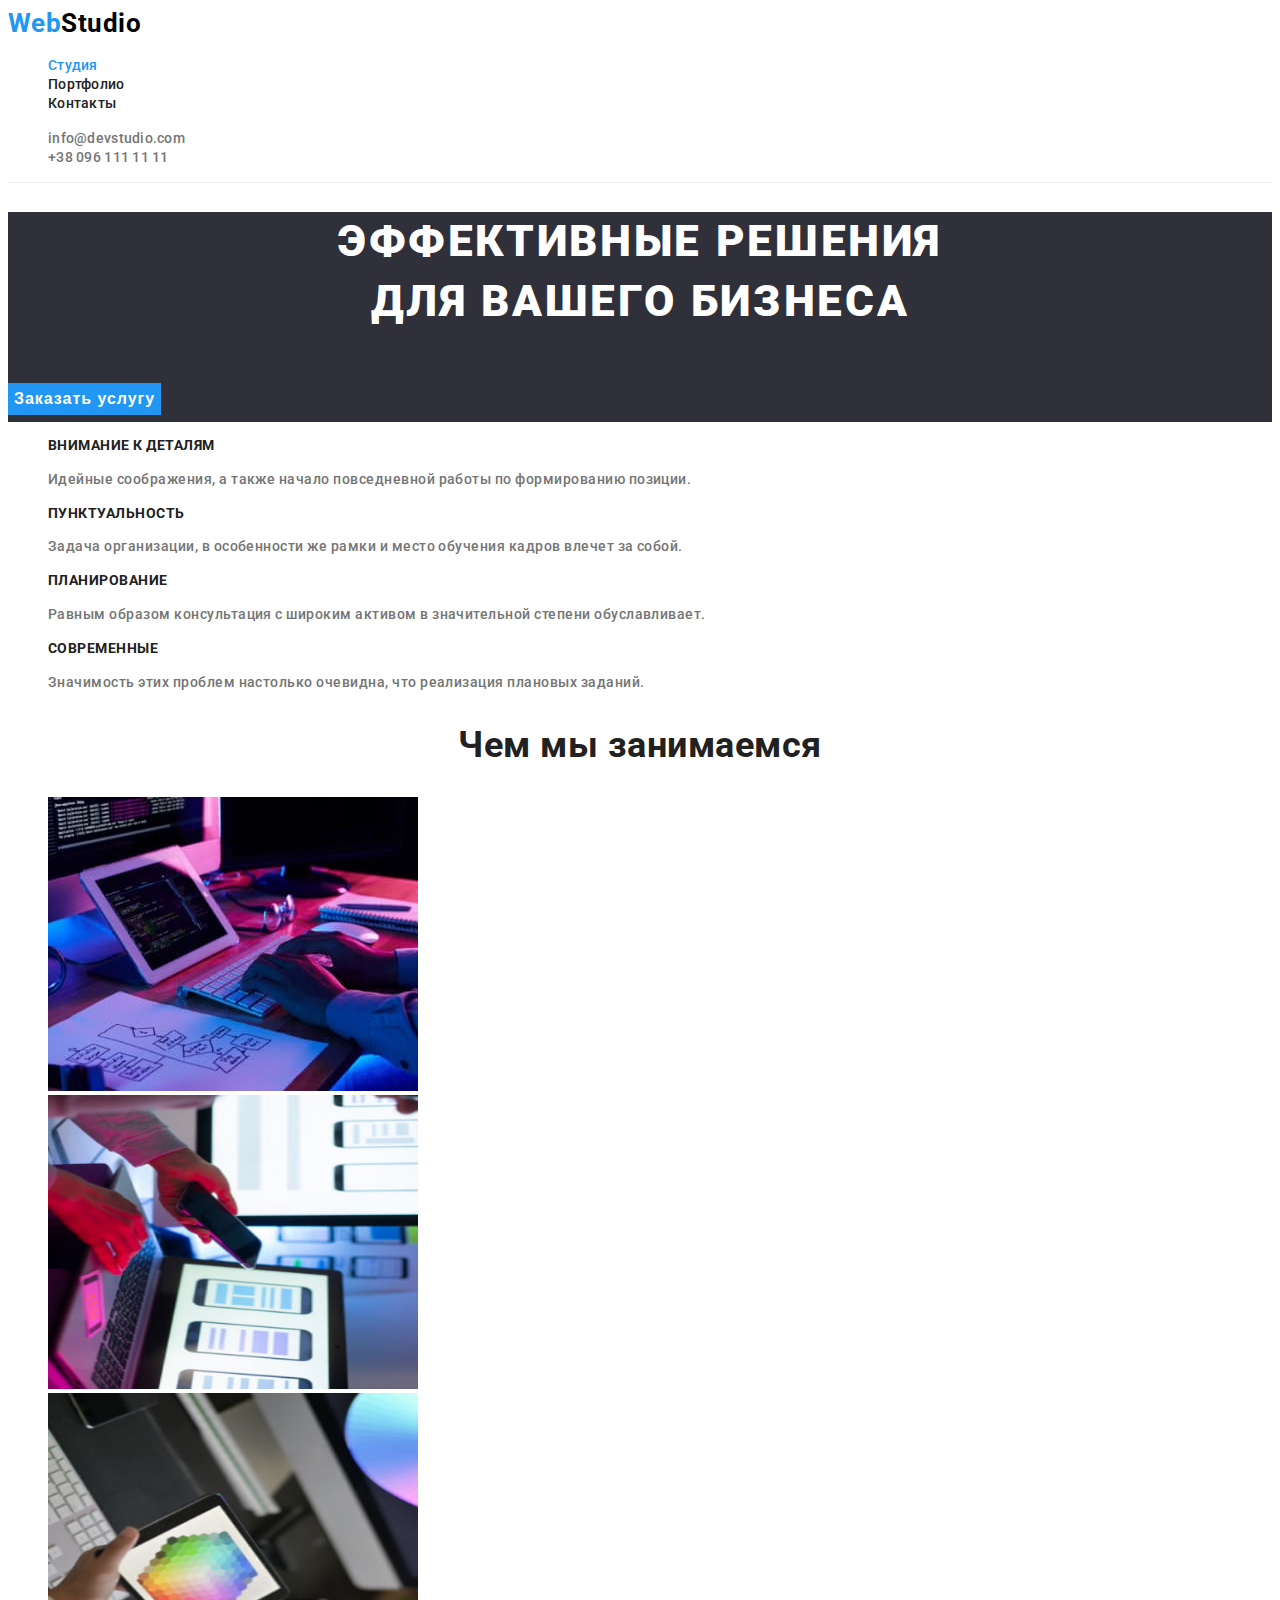
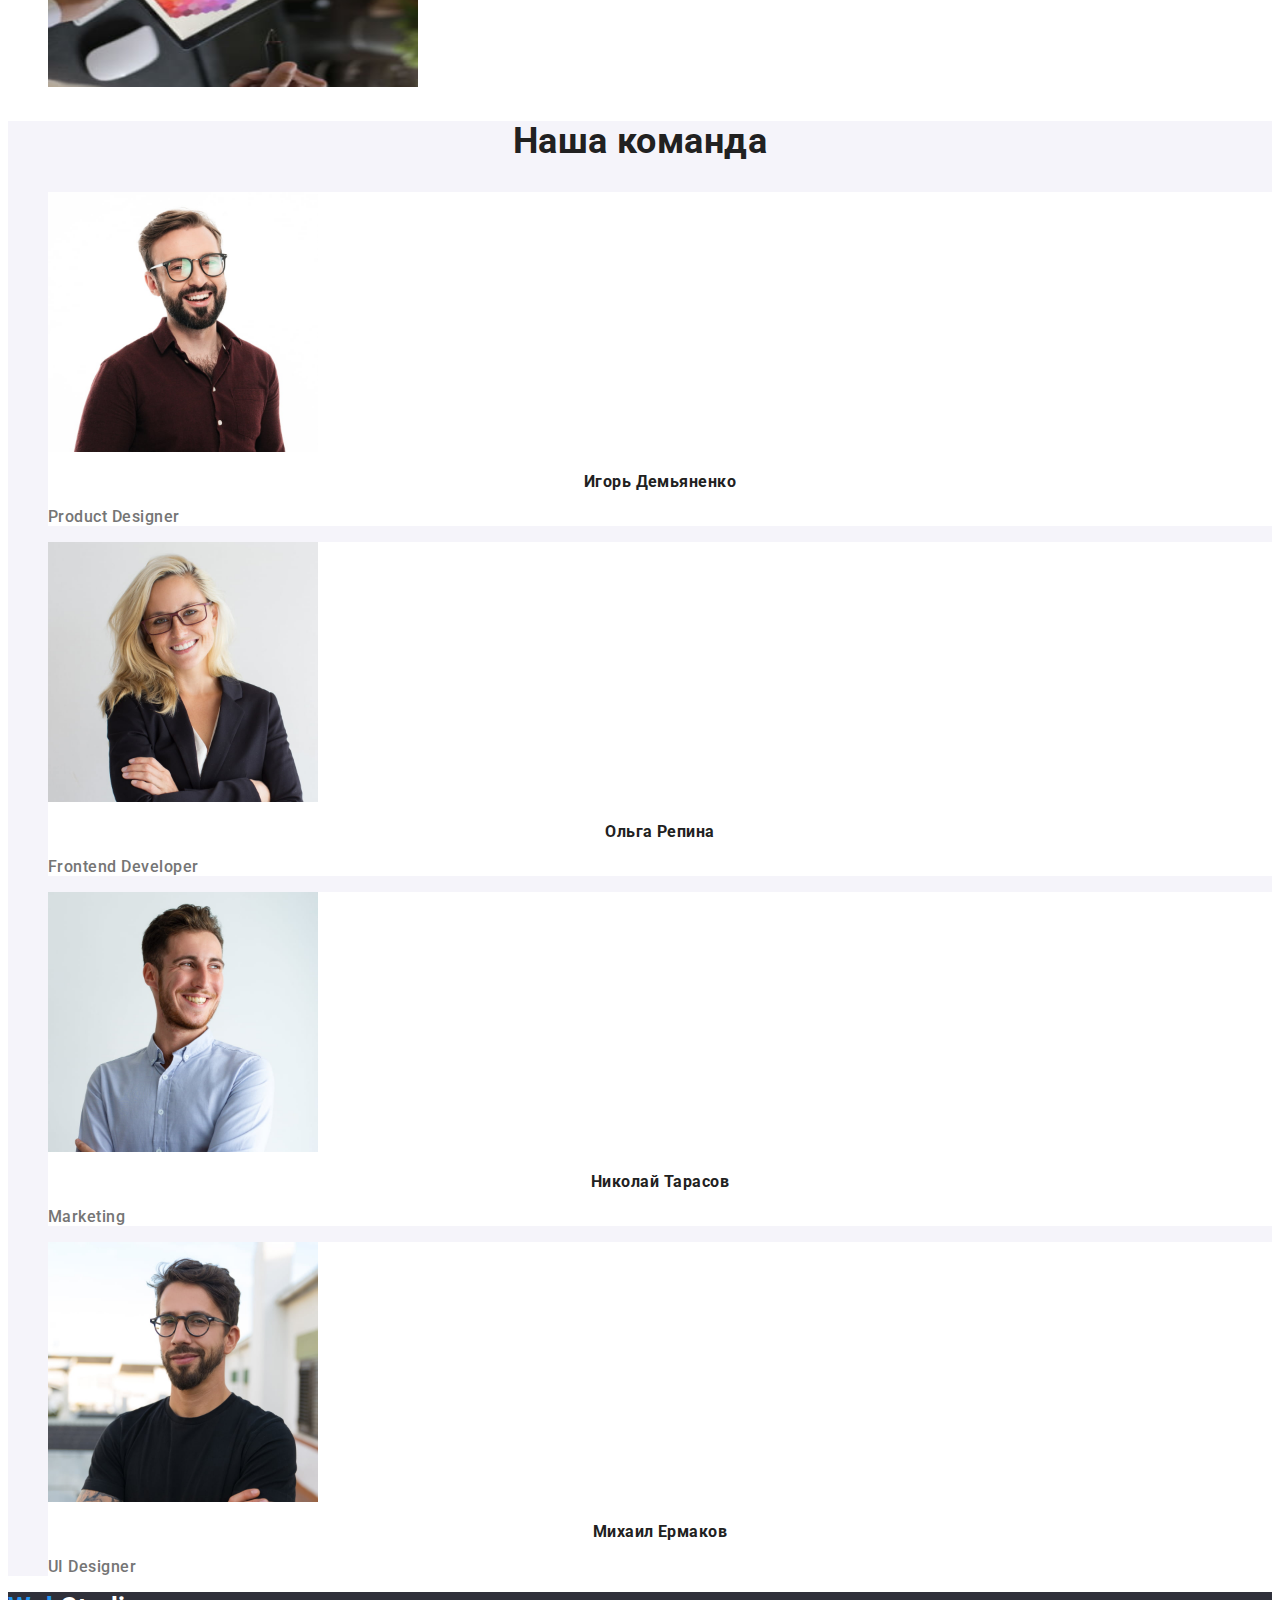
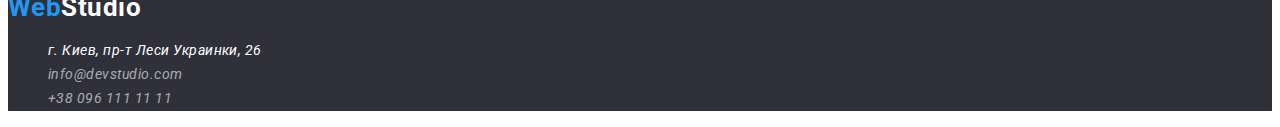
<file: index.html>
<!DOCTYPE html>
<html lang="ru">
  <head>
    <meta charset="UTF-8" />
    <meta http-equiv="X-UA-Compatible" content="IE=edge" />
    <meta name="viewport" content="width=device-width, initial-scale=1.0" />

    <link rel="preconnect" href="https://fonts.googleapis.com" />
    <link rel="preconnect" href="https://fonts.gstatic.com" crossorigin />
    <link
      href="https://fonts.googleapis.com/css2?family=Raleway:wght@700&family=Roboto:wght@400;500;700;900&display=swap"
      rel="stylesheet"
    />
    <link rel="stylesheet" href="/css/styles.css" />

    <title>WebStudio</title>
  </head>

  <body>
    <!--  -->
    <header class="web-header">
      <a href="/" class="link logo logo-header"
        ><span class="active">Web</span>Studio
      </a>
      <nav class="nav">
        <ul class="list">
          <li><a href="#" class="link nav-link active">Студия</a></li>
          <li>
            <a href="./portfolio.html" class="link nav-link">Портфолио</a>
          </li>
          <li><a href="#" class="link nav-link">Контакты</a></li>
        </ul>
      </nav>

      <ul class="list">
        <li>
          <a href="mailto:info@devstudio.com" class="link contact"
            >info@devstudio.com</a
          >
        </li>
        <li>
          <a href="tel:+380961111111" class="link contact">+38 096 111 11 11</a>
        </li>
      </ul>
    </header>

    <main class="main-page">
      <!-- Шапка -->
      <div>
        <section class="section section-title">
          <h1 class="main-title">
            Эффективные решения <br />для вашего бизнеса
          </h1>
          <button type="button" class="button btn-order">
            Заказать услугу
          </button>
        </section>
      </div>

      <!-- Особенности -->
      <section class="section sec-our-future">
        <h2 class="visually-hidden">Наши особенности</h2>
        <ul class="list futures">
          <li>
            <h3 class="futures-title">Внимание к деталям</h3>
            <p class="futures-text">
              Идейные соображения, а также начало повседневной работы по
              формированию позиции.
            </p>
          </li>
          <li>
            <h3 class="futures-title">Пунктуальность</h3>
            <p class="futures-text">
              Задача организации, в особенности же рамки и место обучения кадров
              влечет за собой.
            </p>
          </li>
          <li>
            <h3 class="futures-title">Планирование</h3>
            <p class="futures-text">
              Равным образом консультация с широким активом в значительной
              степени обуславливает.
            </p>
          </li>
          <li>
            <h3 class="futures-title">Современные</h3>
            <p class="futures-text">
              Значимость этих проблем настолько очевидна, что реализация
              плановых заданий.
            </p>
          </li>
        </ul>
      </section>

      <!-- Миссия  -->
      <section class="section">
        <h2 class="mission-title">Чем мы занимаемся</h2>
        <ul class="list">
          <li>
            <img
              src="./images/box1.jpg"
              alt="Верстка"
              width="370"
              height="294"
            />
          </li>
          <li>
            <img
              src="./images/box2.jpg"
              alt="Мобильный дизайн"
              width="370"
              height="294"
            />
          </li>
          <li>
            <img
              src="./images/box3.jpg"
              alt="Палитра цветов html"
              width="370"
              height="294"
            />
          </li>
        </ul>
      </section>

      <!-- Our team -->
      <section class="section section-team">
        <h2 class="team-title">Наша команда</h2>
        <ul class="list">
          <li class="team-card">
            <img
              src="./images/img1.jpg"
              alt="Игорь Демьяненко"
              width="270"
              height="260"
            />
            <h3 class="team-card-title">Игорь Демьяненко</h3>
            <p class="team-card-text">Product Designer</p>
          </li>

          <li class="team-card">
            <img
              src="./images/img2.jpg"
              alt="Ольга Репина"
              width="270"
              height="260"
            />
            <h3 class="team-card-title">Ольга Репина</h3>
            <p class="team-card-text">Frontend Developer</p>
          </li>

          <li class="team-card">
            <img
              src="./images/img3.jpg"
              alt="Николай Тарасов"
              width="270"
              height="260"
            />
            <h3 class="team-card-title">Николай Тарасов</h3>
            <p class="team-card-text">Marketing</p>
          </li>

          <li class="team-card">
            <img
              src="./images/img4.jpg"
              alt="Михаил Ермаков"
              width="270"
              height="260"
            />
            <h3 class="team-card-title">Михаил Ермаков</h3>
            <p class="team-card-text">UI Designer</p>
          </li>
        </ul>
      </section>
    </main>

    <footer class="web-footer">
      <a href="/" class="link logo"><span class="active">Web</span>Studio </a>
      <address>
        <ul class="list">
          <li>
            <a
              href="https://goo.gl/maps/CPtrU1FHBa2aNyZL9"
              target="_blank"
              rel="noopener noreferrer"
              class="link address-footer"
              >г. Киев, пр-т Леси Украинки, 26
            </a>
          </li>

          <li>
            <a href="mailto:info@devstudio.com" class="link contact-footer"
              >info@devstudio.com</a
            >
          </li>
          <li>
            <a href="tel:+380961111111" class="link contact-footer"
              >+38 096 111 11 11</a
            >
          </li>
        </ul>
      </address>
    </footer>
  </body>
</html>
</file>
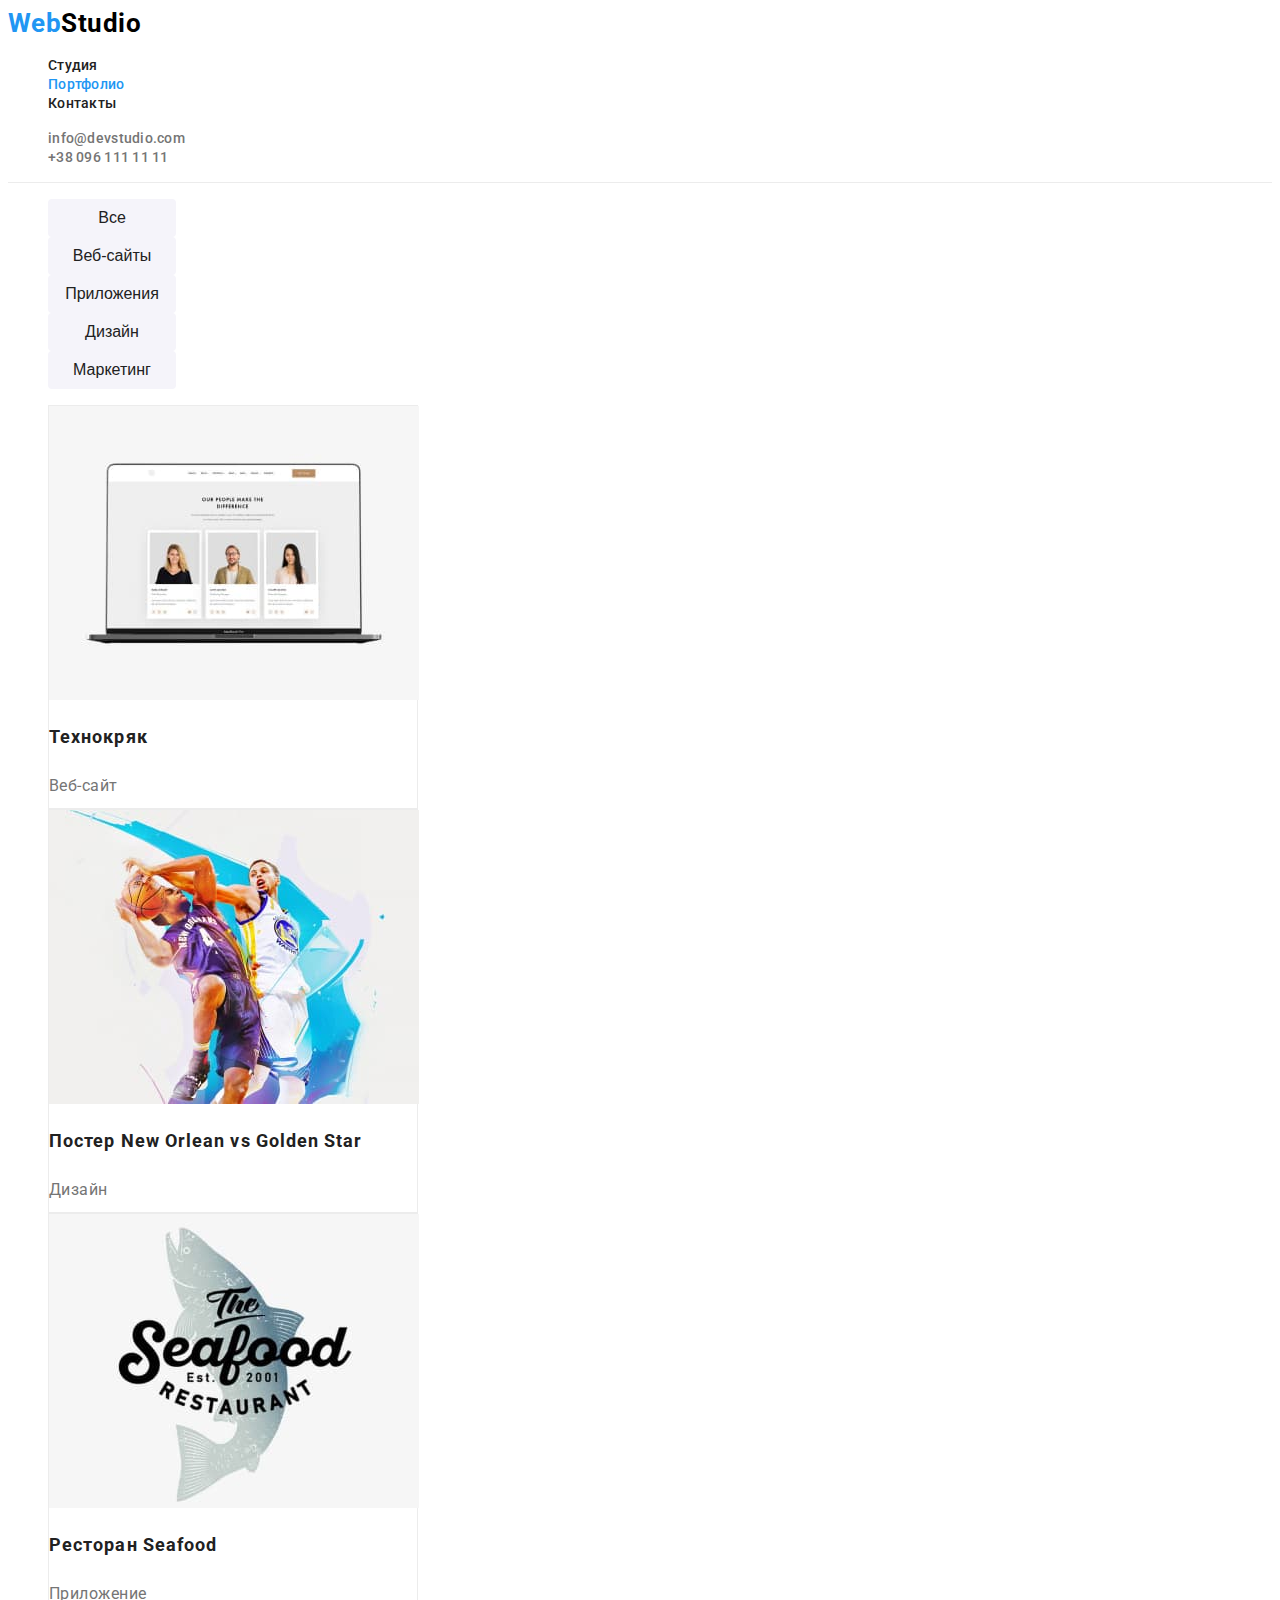
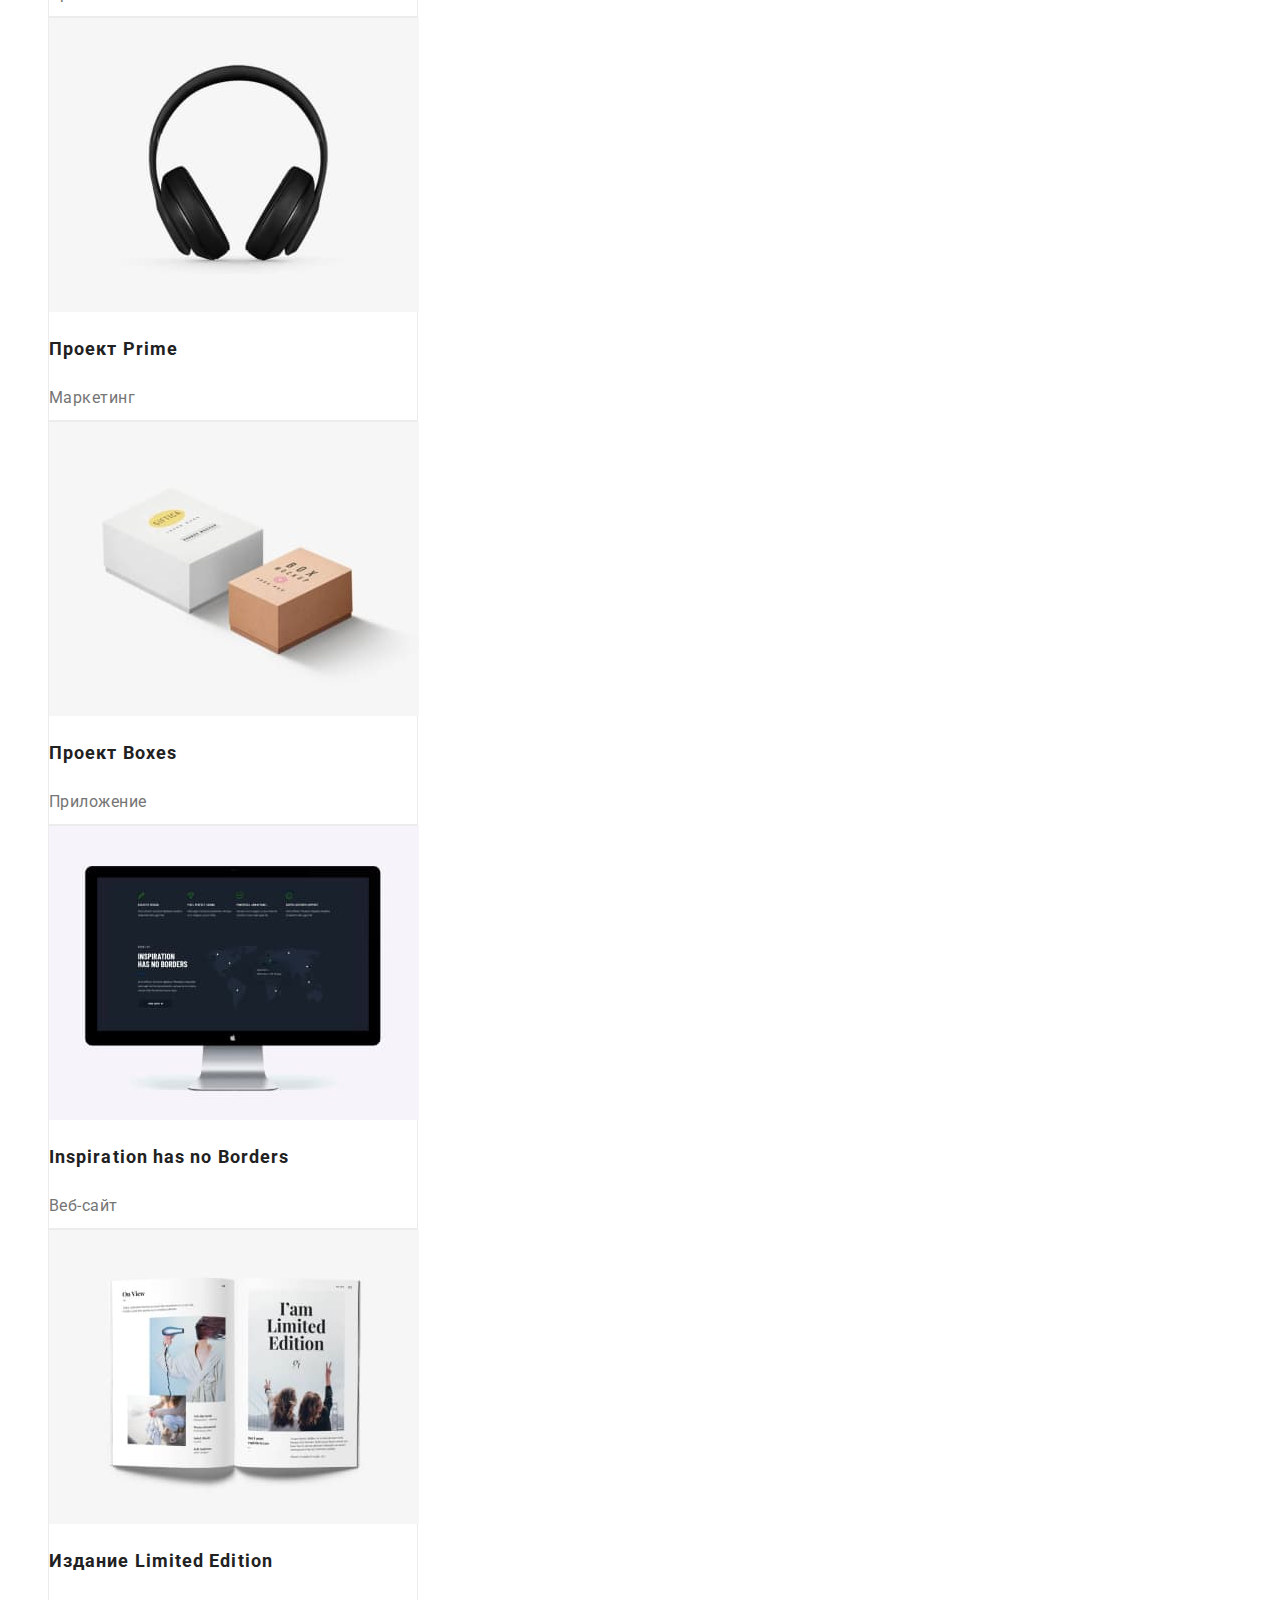
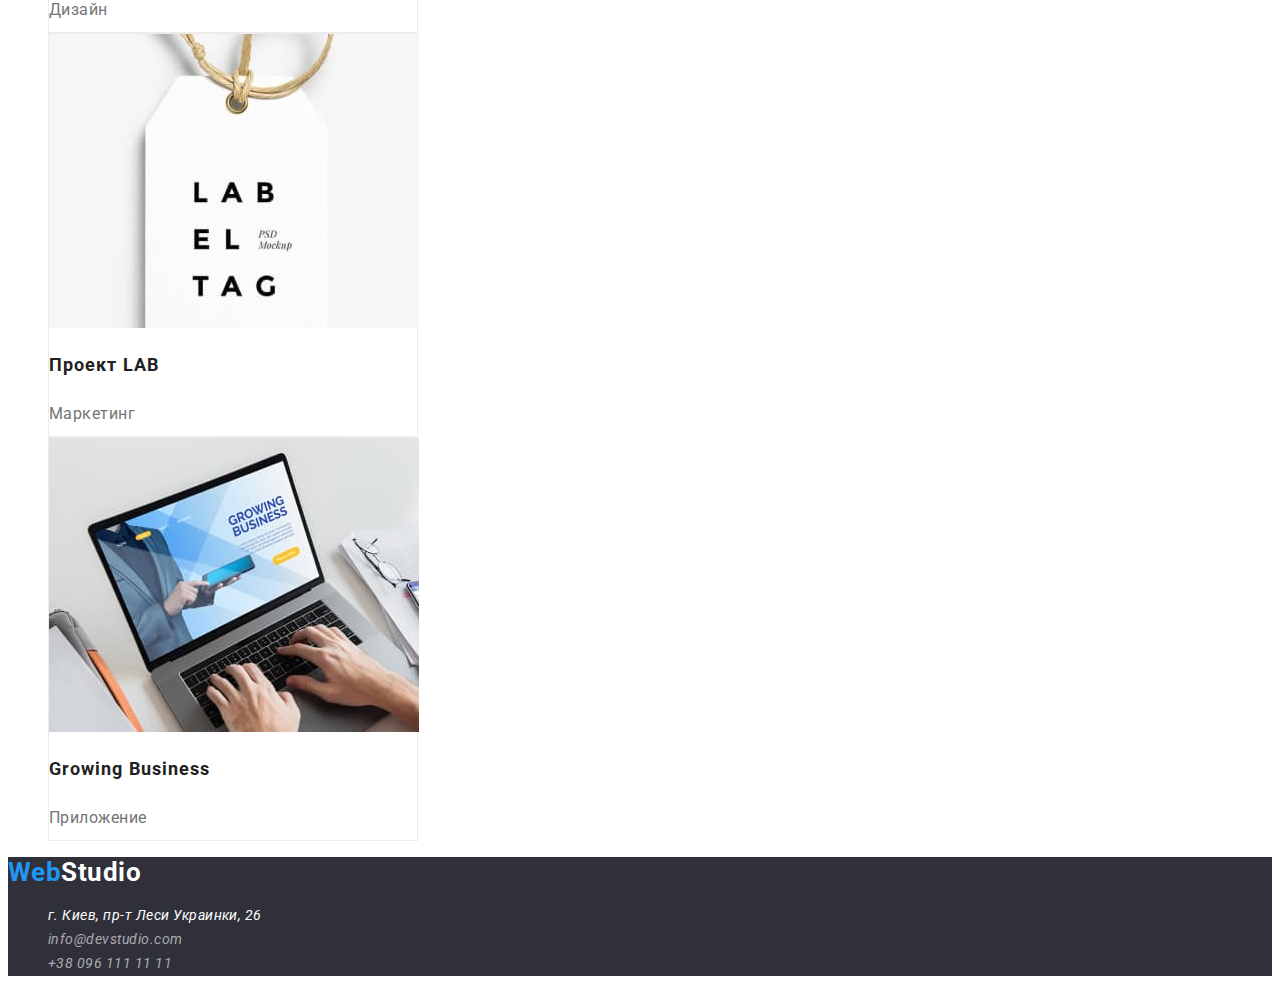
<file: portfolio.html>
<!DOCTYPE html>
<html lang="ru">
  <head>
    <meta charset="UTF-8" />
    <meta http-equiv="X-UA-Compatible" content="IE=edge" />
    <meta name="viewport" content="width=device-width, initial-scale=1.0" />
    <link
      href="https://fonts.googleapis.com/css2?family=Raleway:wght@700&family=Roboto:wght@400;500;700;900&display=swap"
      rel="stylesheet"
    />
    <link rel="stylesheet" href="/css/styles.css" />

    <title>Портфолио</title>
  </head>

  <body>
    <!--  -->
    <header class="web-header">
      <a href="/" class="link logo logo-header"
        ><span class="active">Web</span>Studio
      </a>
      <nav class="nav">
        <ul class="list">
          <li><a href="#" class="link nav-link">Студия</a></li>
          <li>
            <a href="./portfolio.html" class="link nav-link active"
              >Портфолио</a
            >
          </li>
          <li><a href="#" class="link nav-link">Контакты</a></li>
        </ul>
      </nav>

      <ul class="list">
        <li>
          <a href="mailto:info@devstudio.com" class="link contact"
            >info@devstudio.com</a
          >
        </li>
        <li>
          <a href="tel:+380961111111" class="link contact">+38 096 111 11 11</a>
        </li>
      </ul>
    </header>

    <main>
      <h1 class="visually-hidden">Портфолио</h1>

      <section class="section">
        <ul class="list">
          <li><button type="button" class="button btn-filter">Все</button></li>
          <li>
            <button type="button" class="button btn-filter">Веб-сайты</button>
          </li>
          <li>
            <button type="button" class="button btn-filter">Приложения</button>
          </li>
          <li>
            <button type="button" class="button btn-filter">Дизайн</button>
          </li>
          <li>
            <button type="button" class="button btn-filter">Маркетинг</button>
          </li>
        </ul>

        <ul class="list">
          <li class="card-job">
            <img src="./images/project1.jpg" alt="Веб-сайт Технокряк" />
            <h2 class="card-job-title">Технокряк</h2>
            <p class="card-job-text">Веб-сайт</p>
          </li>
          <li class="card-job">
            <img
              src="./images/project2.jpg"
              alt="Постер New Orlean vs Golden Star"
            />
            <h2 class="card-job-title">Постер New Orlean vs Golden Star</h2>
            <p class="card-job-text">Дизайн</p>
          </li>
          <li class="card-job">
            <img src="./images/project3.jpg" alt="Логотип ресторана" />
            <h2 class="card-job-title">Ресторан Seafood</h2>
            <p class="card-job-text">Приложение</p>
          </li>
          <li class="card-job">
            <img src="./images/project4.jpg" alt="Наушники" />
            <h2 class="card-job-title">Проект Prime</h2>
            <p class="card-job-text">Маркетинг</p>
          </li>
          <li class="card-job">
            <img src="./images/project5.jpg" alt="Две коробки" />
            <h2 class="card-job-title">Проект Boxes</h2>
            <p class="card-job-text">Приложение</p>
          </li>
          <li class="card-job">
            <img src="./images/project6.jpg" alt="Монитор" />
            <h2 class="card-job-title">Inspiration has no Borders</h2>
            <p class="card-job-text">Веб-сайт</p>
          </li>
          <li class="card-job">
            <img src="./images/project7.jpg" alt="Раскрытая книга" />
            <h2 class="card-job-title">Издание Limited Edition</h2>
            <p class="card-job-text">Дизайн</p>
          </li>
          <li class="card-job">
            <img src="./images/project8.jpg" alt="Проект LAB" />
            <h2 class="card-job-title">Проект LAB</h2>
            <p class="card-job-text">Маркетинг</p>
          </li>
          <li class="card-job">
            <img src="./images/project9.jpg" alt="Ноутбук" />
            <h2 class="card-job-title">Growing Business</h2>
            <p class="card-job-text">Приложение</p>
          </li>
        </ul>
      </section>
    </main>

    <footer class="web-footer">
      <a href="/" class="link logo"><span class="active">Web</span>Studio </a>
      <address>
        <ul class="list">
          <li>
            <a
              href="https://goo.gl/maps/CPtrU1FHBa2aNyZL9"
              target="_blank"
              rel="noopener noreferrer"
              class="link address-footer"
              >г. Киев, пр-т Леси Украинки, 26
            </a>
          </li>

          <li>
            <a href="mailto:info@devstudio.com" class="link contact-footer"
              >info@devstudio.com</a
            >
          </li>
          <li>
            <a href="tel:+380961111111" class="link contact-footer"
              >+38 096 111 11 11</a
            >
          </li>
        </ul>
      </address>
    </footer>
  </body>
</html>
</file>
<file: css/styles.css>
:root {
  --main-color-bg: #fff; /*fone page white*/
  --color-section-bg: #2f303a; /*fone section H1,footer */
  --color-team-section-bg: #f5f4fa; /*fone section team */

  --main-font-color: #757575; /* gray */
  --secondary-font-color: #212121; /*title H2, H3*/
  --accent-color: #2196f3; /*blue*/

  --color-logo: #000000; /* logo black*/
  --color-main-title: var(--main-color-bg);
  --border-color: #ececec;
  --filter-color: var(--color-team-section-bg);
}

/* color: var(--main-color-text); */

/* global styles  */
body {
  color: var(--main-font-color);

  font-family: "Roboto", sans-serif;
  font-style: normal;
  font-weight: 500;
  letter-spacing: 0.03em;
}

.section {
  background-color: var(--main-color-bg);
}

.section-title {
  font-weight: 700;
  font-size: 36px;
  line-height: 1.67;
  color: var(--secondary-font-color);
}

.link {
  text-decoration: none;
  color: inherit;
}

/* убрать точки на списках */
.list {
  list-style: none;
}

.button {
  border: none;
  background-color: transparent;
  cursor: pointer;
}

/* visually-hidden (css) */
.visually-hidden {
  position: absolute;
  white-space: nowrap;
  width: 1px;
  height: 1px;
  overflow: hidden;
  border: 0;
  padding: 0;
  clip: rect(0 0 0 0);
  clip-path: inset(50%);
  margin: -1px;
}

/* header */
.web-header {
  background-color: var(--main-color-bg);
  border-bottom: 1px solid var(--border-color);
}

.logo {
  font-weight: 700;
  font-size: 26px;
  line-height: 1.19;
}

.logo-header {
  color: var(--color-logo);
}

.nav-link {
  font-size: 14px;
  line-height: 1.14;
  color: var(--secondary-font-color);
  letter-spacing: 0.02em;
}

.nav-link:hover,
.nav-link:focus,
.contact:hover,
.contact:focus {
  color: var(--accent-color);
}

.contact {
  font-size: 14px;
  line-height: 1.14;
  letter-spacing: 0.02em;
}

.active {
  color: var(--accent-color);
}

.section-title {
  background-color: var(--color-section-bg);
}
.main-title {
  color: var(--color-main-title);
  font-weight: 900;
  font-size: 44px;
  line-height: 1.36;
  text-align: center;
  letter-spacing: 0.06em;
  text-transform: uppercase;
}

.btn-order {
  font-weight: 700;
  font-size: 16px;
  line-height: 1.88;
  letter-spacing: 0.06em;

  color: var(--color-main-title);
  background-color: var(--accent-color);
}

/* secondary section Особенности*/
.futures-title {
  font-weight: 700;
  font-size: 14px;
  line-height: 1.14;
  text-transform: uppercase;

  color: var(--secondary-font-color);
}

.futures-text {
  font-size: 14px;
  line-height: 1.71;
}

/* third section Миссия*/
.mission-title,
.team-title {
  font-weight: 700;
  font-size: 36px;
  line-height: 1.16;
  text-align: center;
  color: var(--secondary-font-color);
}

/* fourth section Team */
.section-team {
  background-color: var(--color-team-section-bg);
}

.team-card {
  background-color: var(--main-color-bg);
}

.team-card-title {
  font-size: 16px;
  line-height: 1.19;
  text-align: center;
  color: var(--secondary-font-color);
}

.team-card-tex {
  font-weight: 400;
  font-size: 16px;
  line-height: 1.18;
  text-align: center;
}

/* footer */
.web-footer {
  background-color: var(--color-section-bg);
  color: var(--color-main-title);
}

.address-footer {
  font-weight: 400;
  font-size: 14px;
  line-height: 1.71;
}

.contact-footer {
  font-weight: 400;
  font-size: 14px;
  line-height: 1.71;
  color: rgba(255, 255, 255, 0.6);
}

/* Portfolio */
.btn-filter {
  font-size: 16px;
  line-height: 1.62;
  text-align: center;

  color: var(--secondary-font-color);
  background-color: var(--filter-color);
  border-radius: 4px;

  width: 128px;
  height: 38px;
  left: 576px;
  top: 174px;
}

.btn-filter:hover,
.btn-filter:focus {
  color: var(--main-color-bg);
  background-color: var(--accent-color);
}

.card-job {
  box-sizing: border-box;
  width: 370px;
  height: 404px;
  left: 215px;
  top: 262px;

  border: 1px solid var(--border-color);
}

.card-job-title {
  font-weight: 700;
  font-size: 18px;
  line-height: 2;
  letter-spacing: 0.06em;

  color: var(--secondary-font-color);
}
.card-job-text {
  font-weight: 400;
  font-size: 16px;
  line-height: 1.88;
}
</file>
